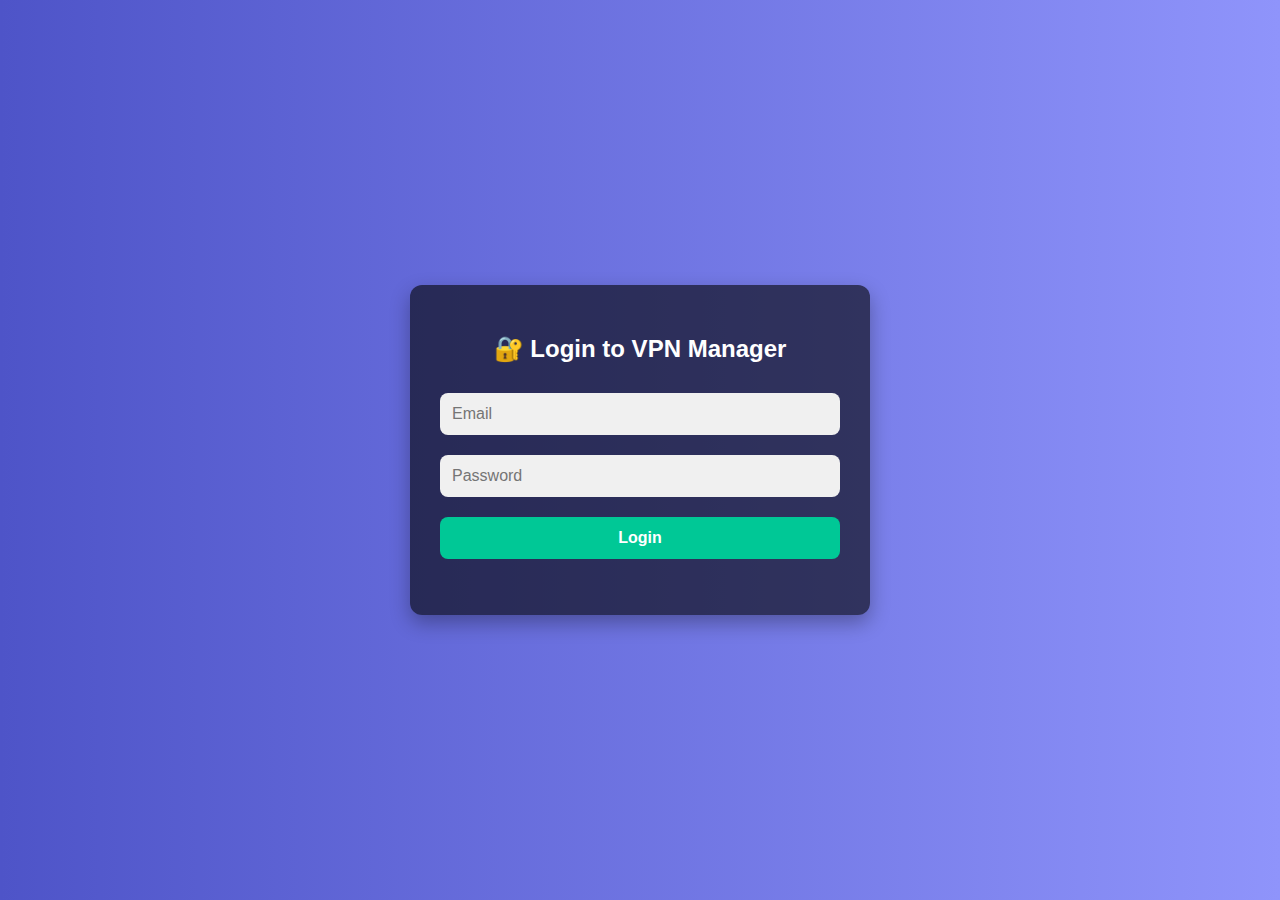
<file: index.html>
<!DOCTYPE html>
<html lang="en">
<head>
  <meta charset="UTF-8">
  <title>Login - VPN Manager</title>
  <link rel="stylesheet" href="style.css">
</head>
<body>
  <div class="container">
    <h2>🔐 Login to VPN Manager</h2>
    <input type="email" id="email" placeholder="Email"><br>
    <input type="password" id="password" placeholder="Password"><br>
    <button onclick="login()">Login</button>
    <p id="login-error" style="color:red;"></p>
  </div>

  <script src="index.js"></script>
</body>
</html>
</file>
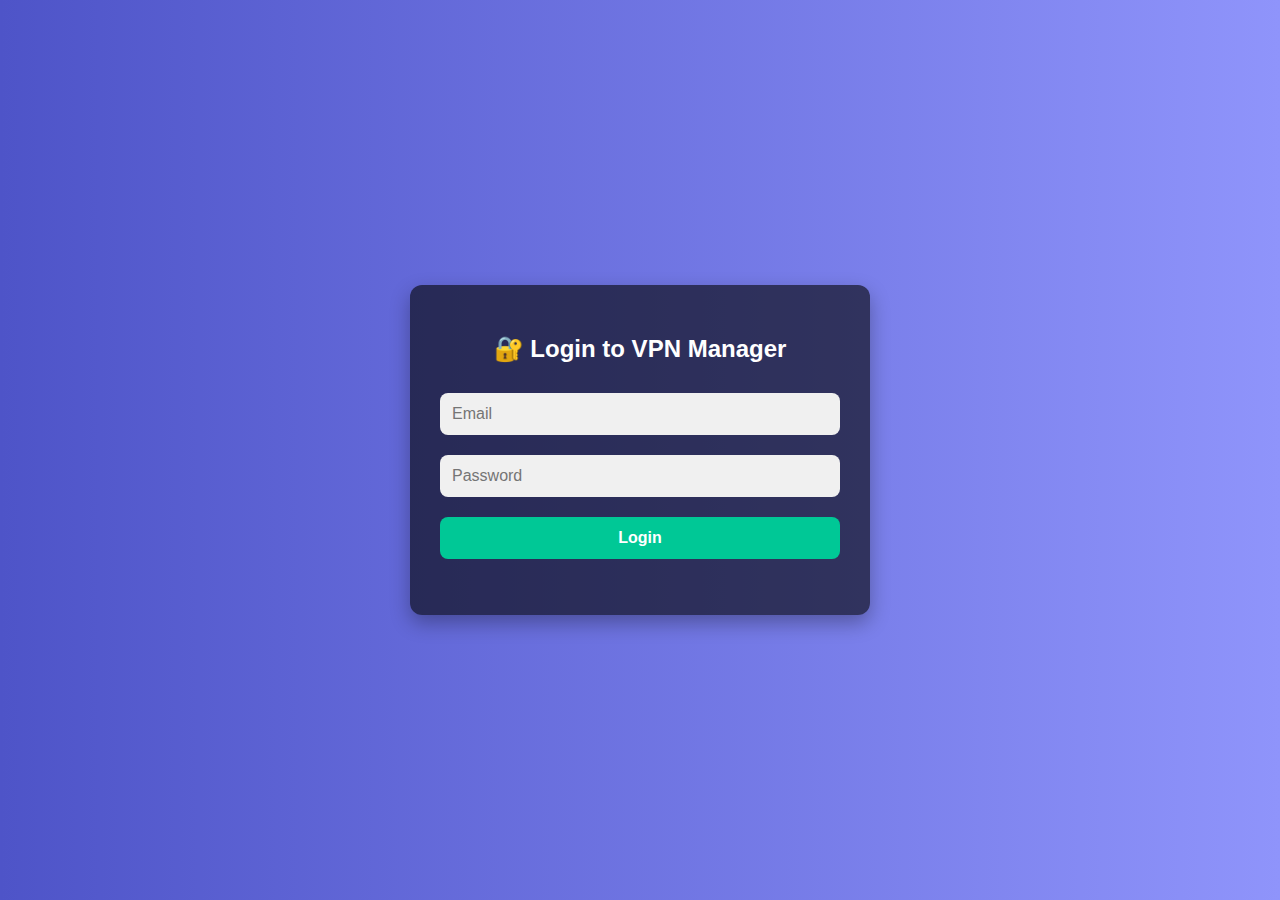
<file: dashboard.html>
<!DOCTYPE html>
<html lang="en">
<head>
  <meta charset="UTF-8">
  <title>Dashboard - VPN Manager</title>
  <link rel="stylesheet" href="style.css">
</head>
<body>
  <div class="container">
   <h2>🌐 VPN Dashboard</h2>
<button onclick="logout()">Logout</button>

<h3>Create VPN User</h3>
<input type="text" id="vpn-username" placeholder="Enter VPN username">
<button onclick="createUser()">➕ Create</button>
 <br><br>
<button onclick="deleteAllUsers()" style="background-color: red; color: white;">🗑️ Delete All Users</button>


<h3>📋 Available Users</h3>
<ul id="user-list"></ul>

<div id="user-actions" style="display: none;">
  <h3>🔧 Manage: <span id="selected-user"></span></h3>
  <button onclick="showQR()">📷 Show QR Code</button>
  <button onclick="downloadConfig()">📄 Download Config</button>
  <button onclick="deleteUser()">🗑️ Delete</button>
  <div id="result" style="margin-top: 10px;"></div>
</div>


  <script src="dashboard.js"></script>
</body>
</html>
</file>
<file: style.css>
/* style.css */
body {
  margin: 0;
  padding: 0;
  font-family: 'Segoe UI', sans-serif;
  background: linear-gradient(to right, #4e54c8, #8f94fb);
  color: #fff;
  display: flex;
  align-items: center;
  justify-content: center;
  min-height: 100vh;
}

.container {
  background: rgba(0, 0, 0, 0.6);
  padding: 30px;
  border-radius: 12px;
  box-shadow: 0 8px 20px rgba(0, 0, 0, 0.3);
  width: 90%;
  max-width: 400px;
  text-align: center;
}

input, button {
  width: 100%;
  padding: 12px;
  margin: 10px 0;
  border: none;
  border-radius: 8px;
  font-size: 16px;
  box-sizing: border-box;
}

input {
  background: #f0f0f0;
  color: #000;
}

button {
  background: #00c896;
  color: white;
  cursor: pointer;
  font-weight: bold;
  transition: background 0.3s;
}

button:hover {
  background: #00b083;
}

@media (max-width: 480px) {
  .container {
    padding: 20px;
  }

  input, button {
    font-size: 14px;
  }
}
.vpn-info {
  background: rgba(255,255,255,0.1);
  padding: 15px;
  margin-top: 20px;
  border-radius: 10px;
}

.qr-wrapper {
  margin-top: 15px;
}

.qr-image {
  width: 200px;
  border: 4px solid white;
  border-radius: 10px;
}

.button {
  background: #fff;
  color: #333;
  padding: 10px;
  display: inline-block;
  margin-top: 10px;
  border-radius: 8px;
  text-decoration: none;
  font-weight: bold;
}
</file>
